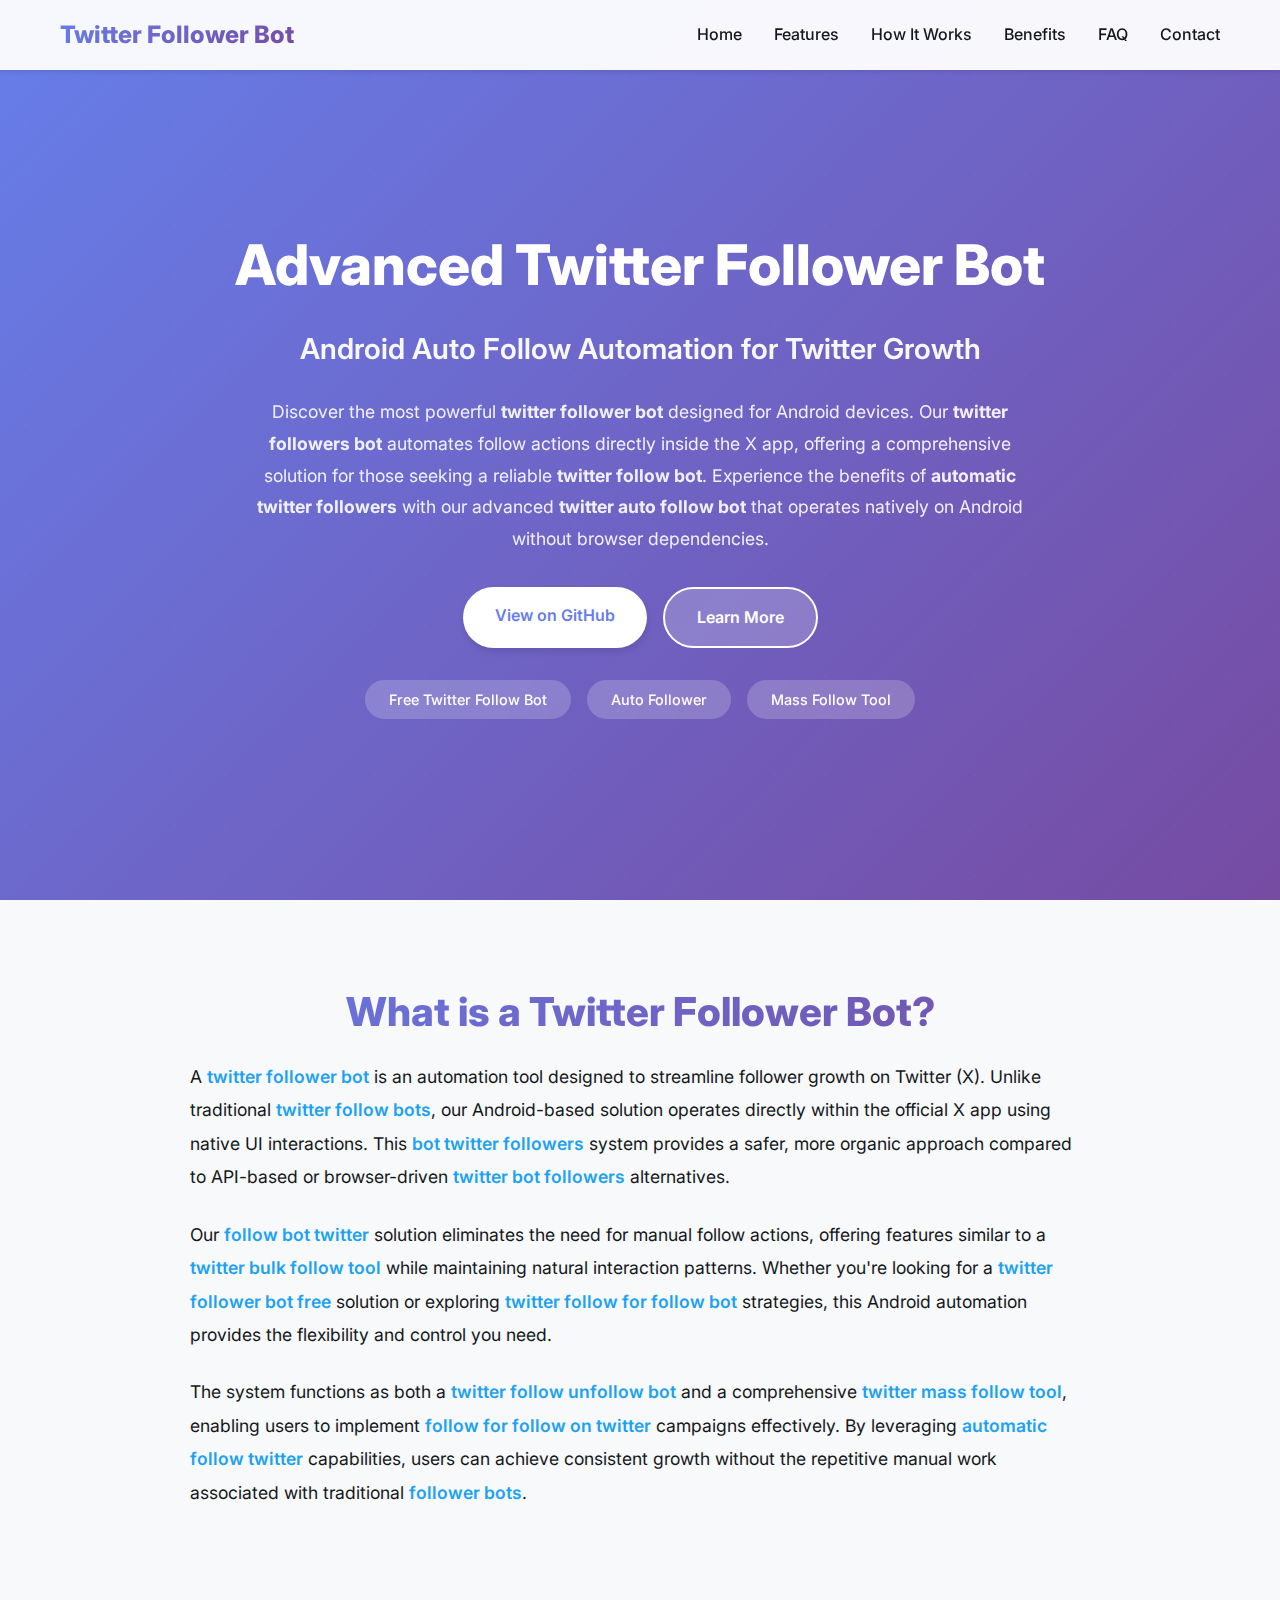
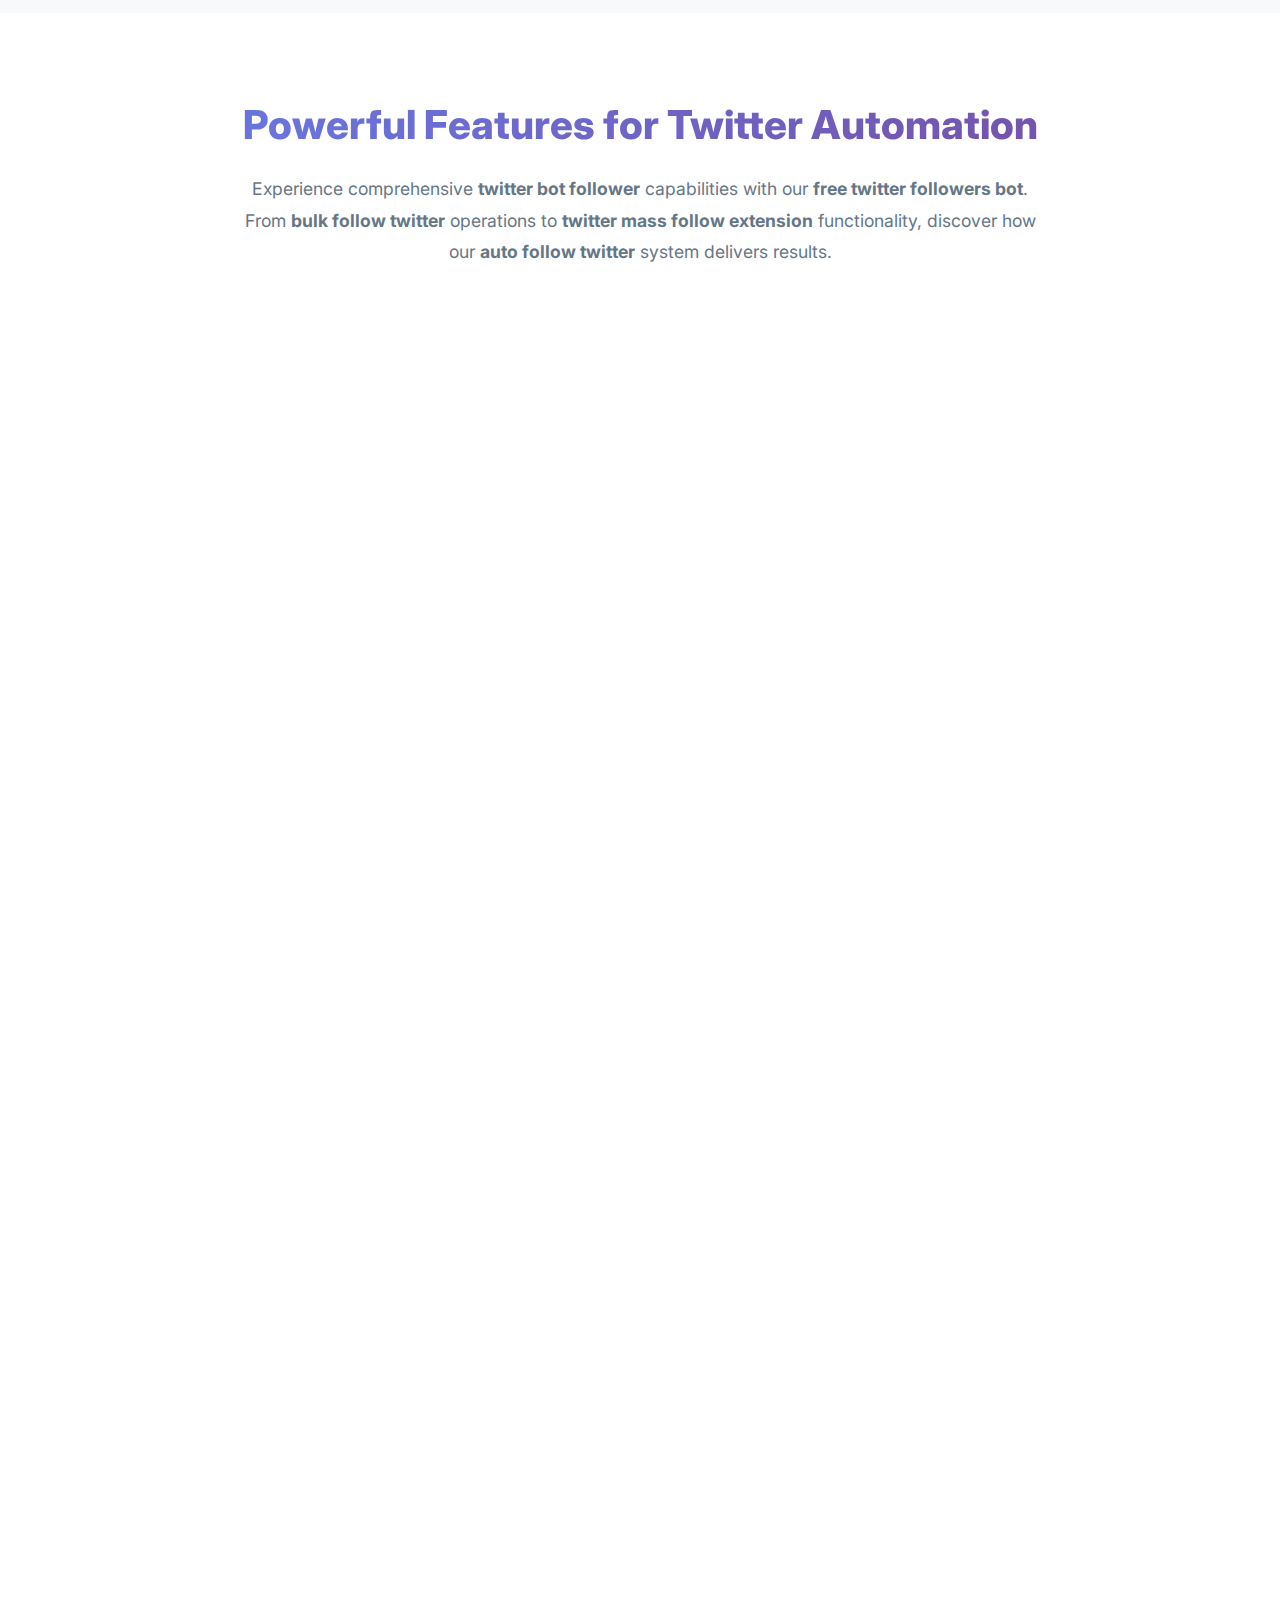
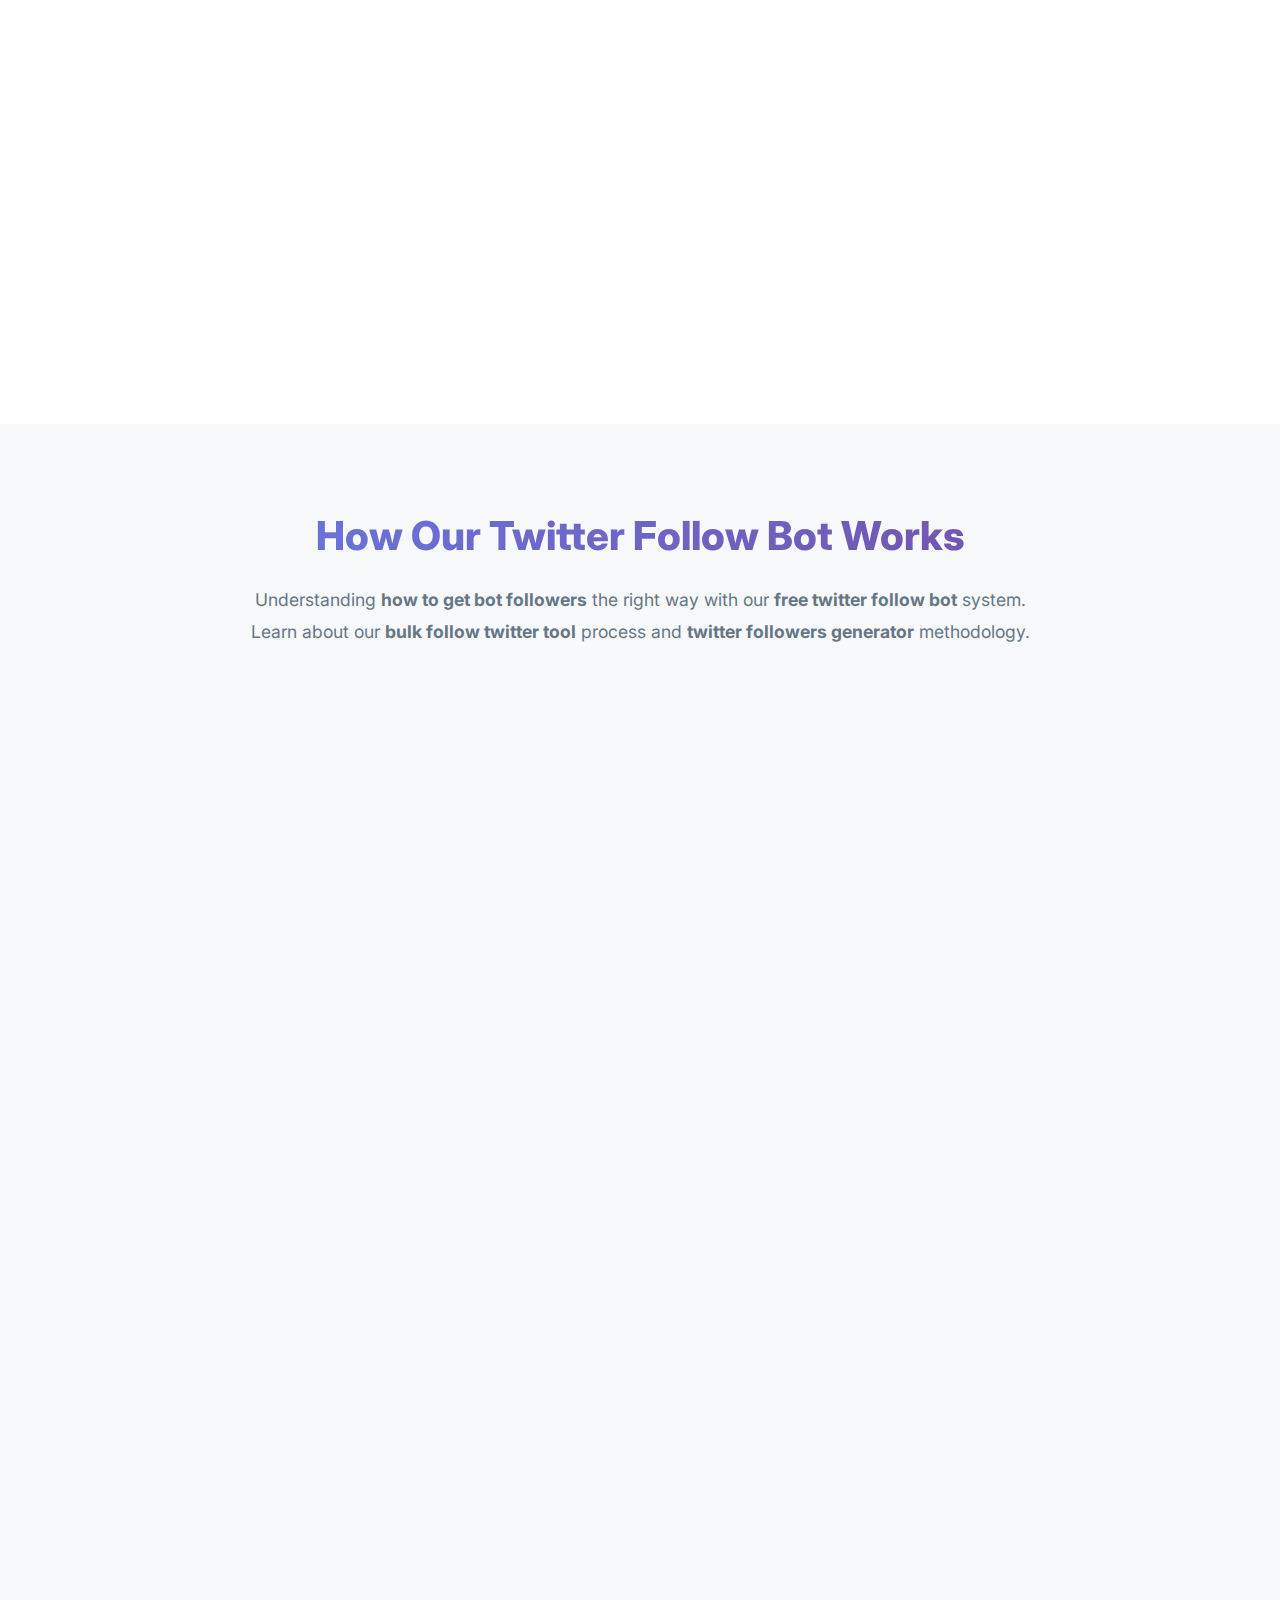
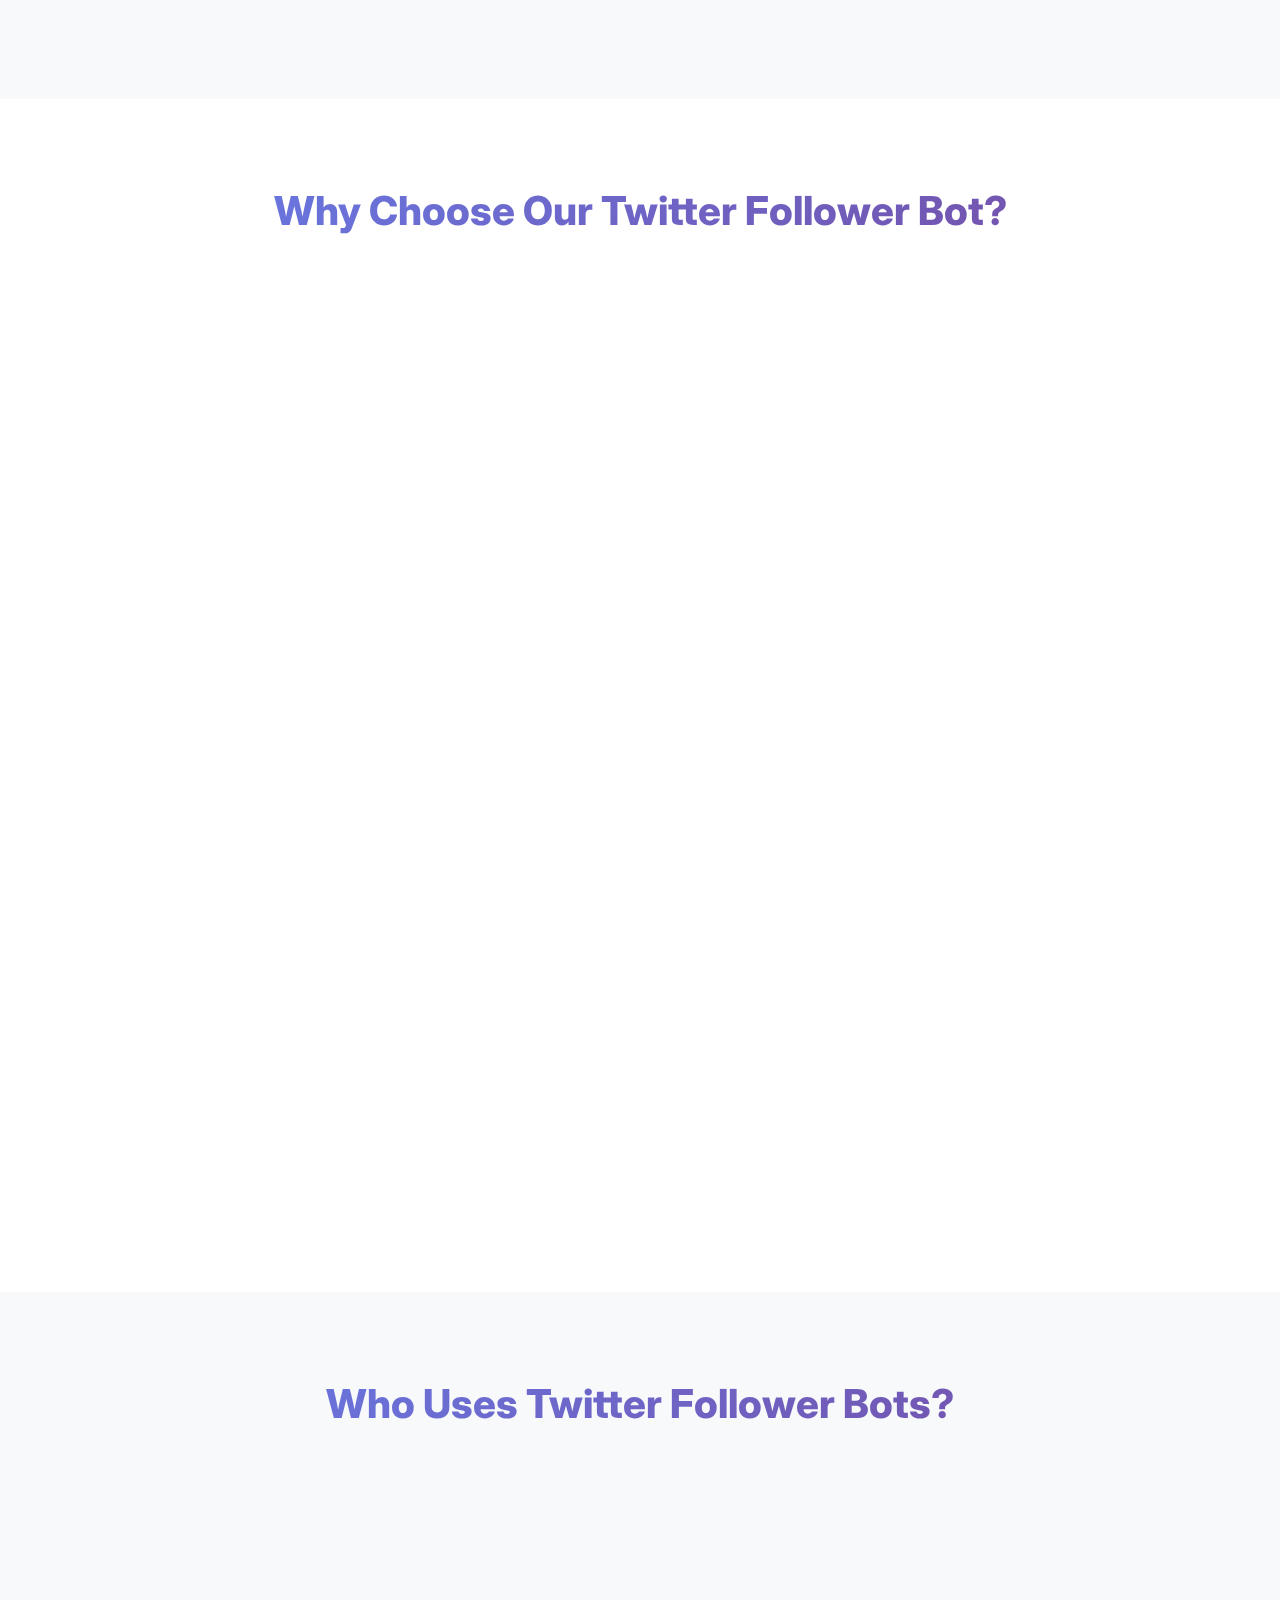
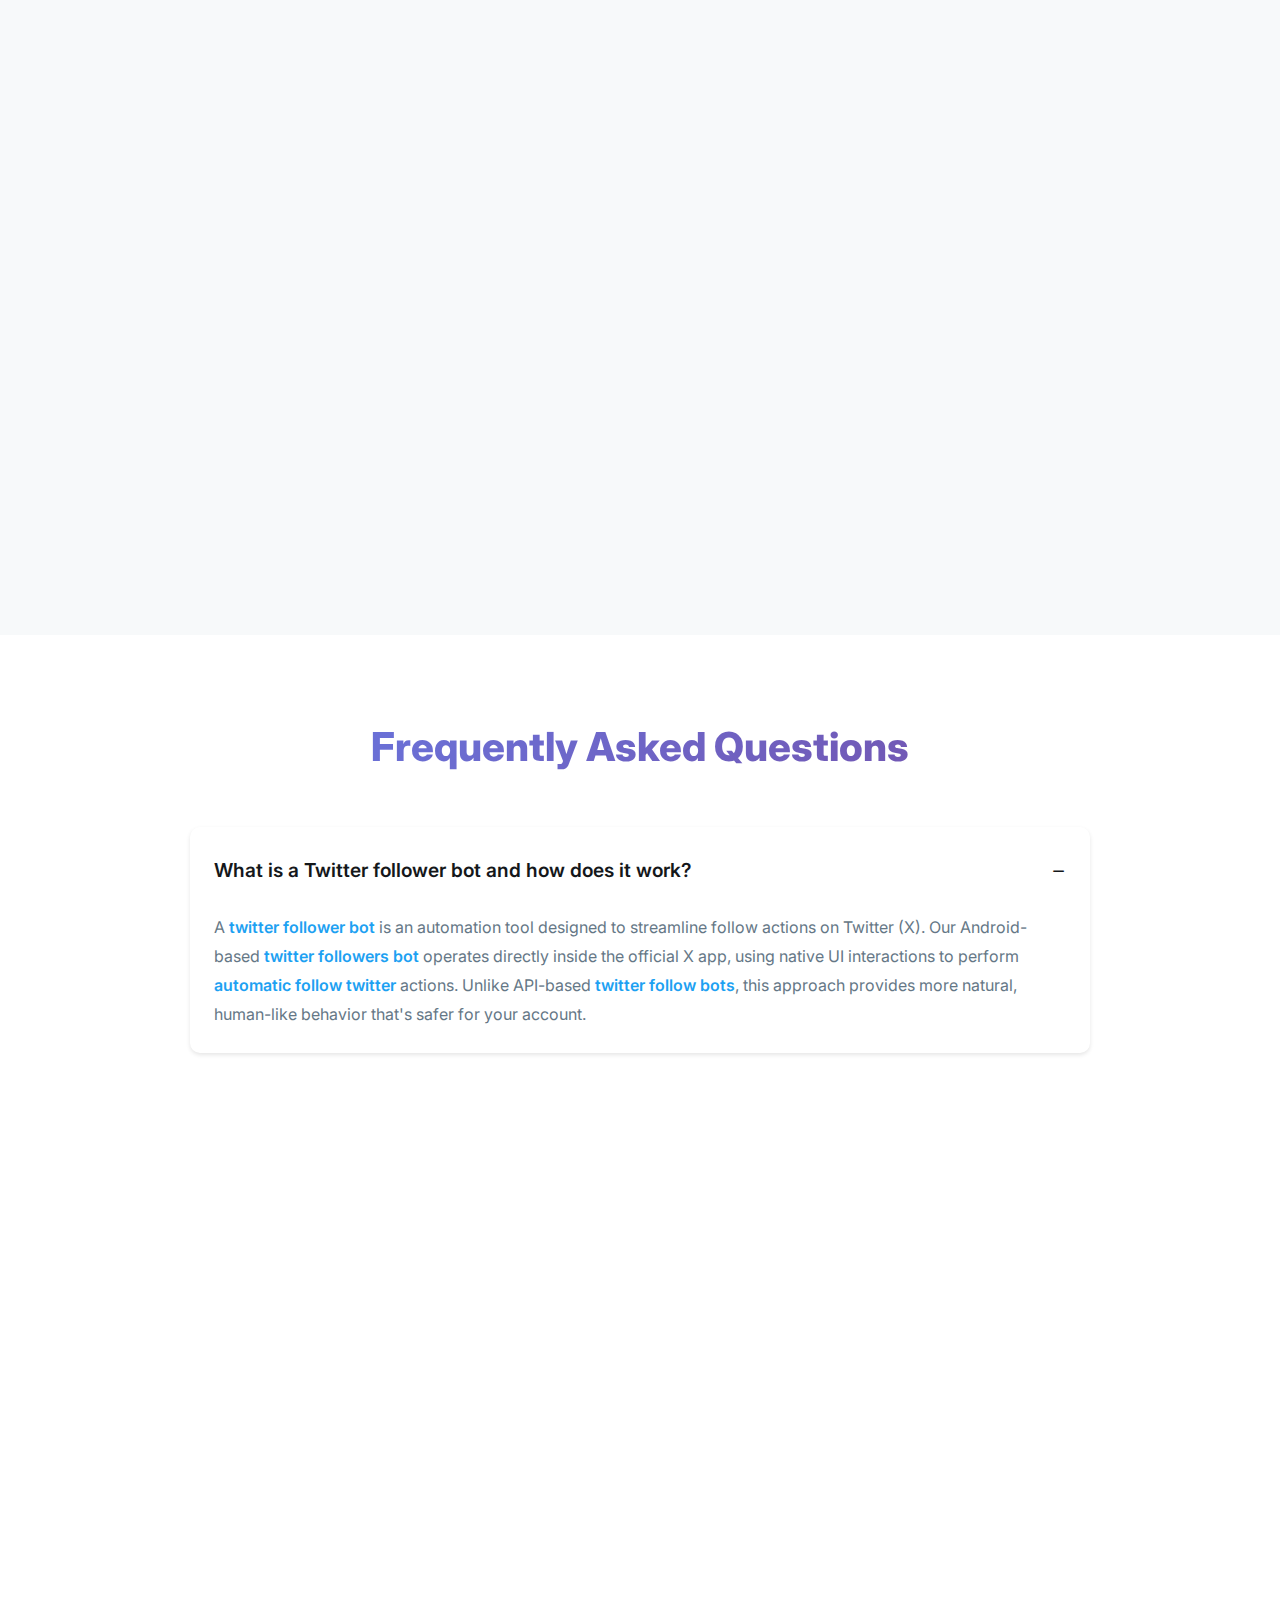
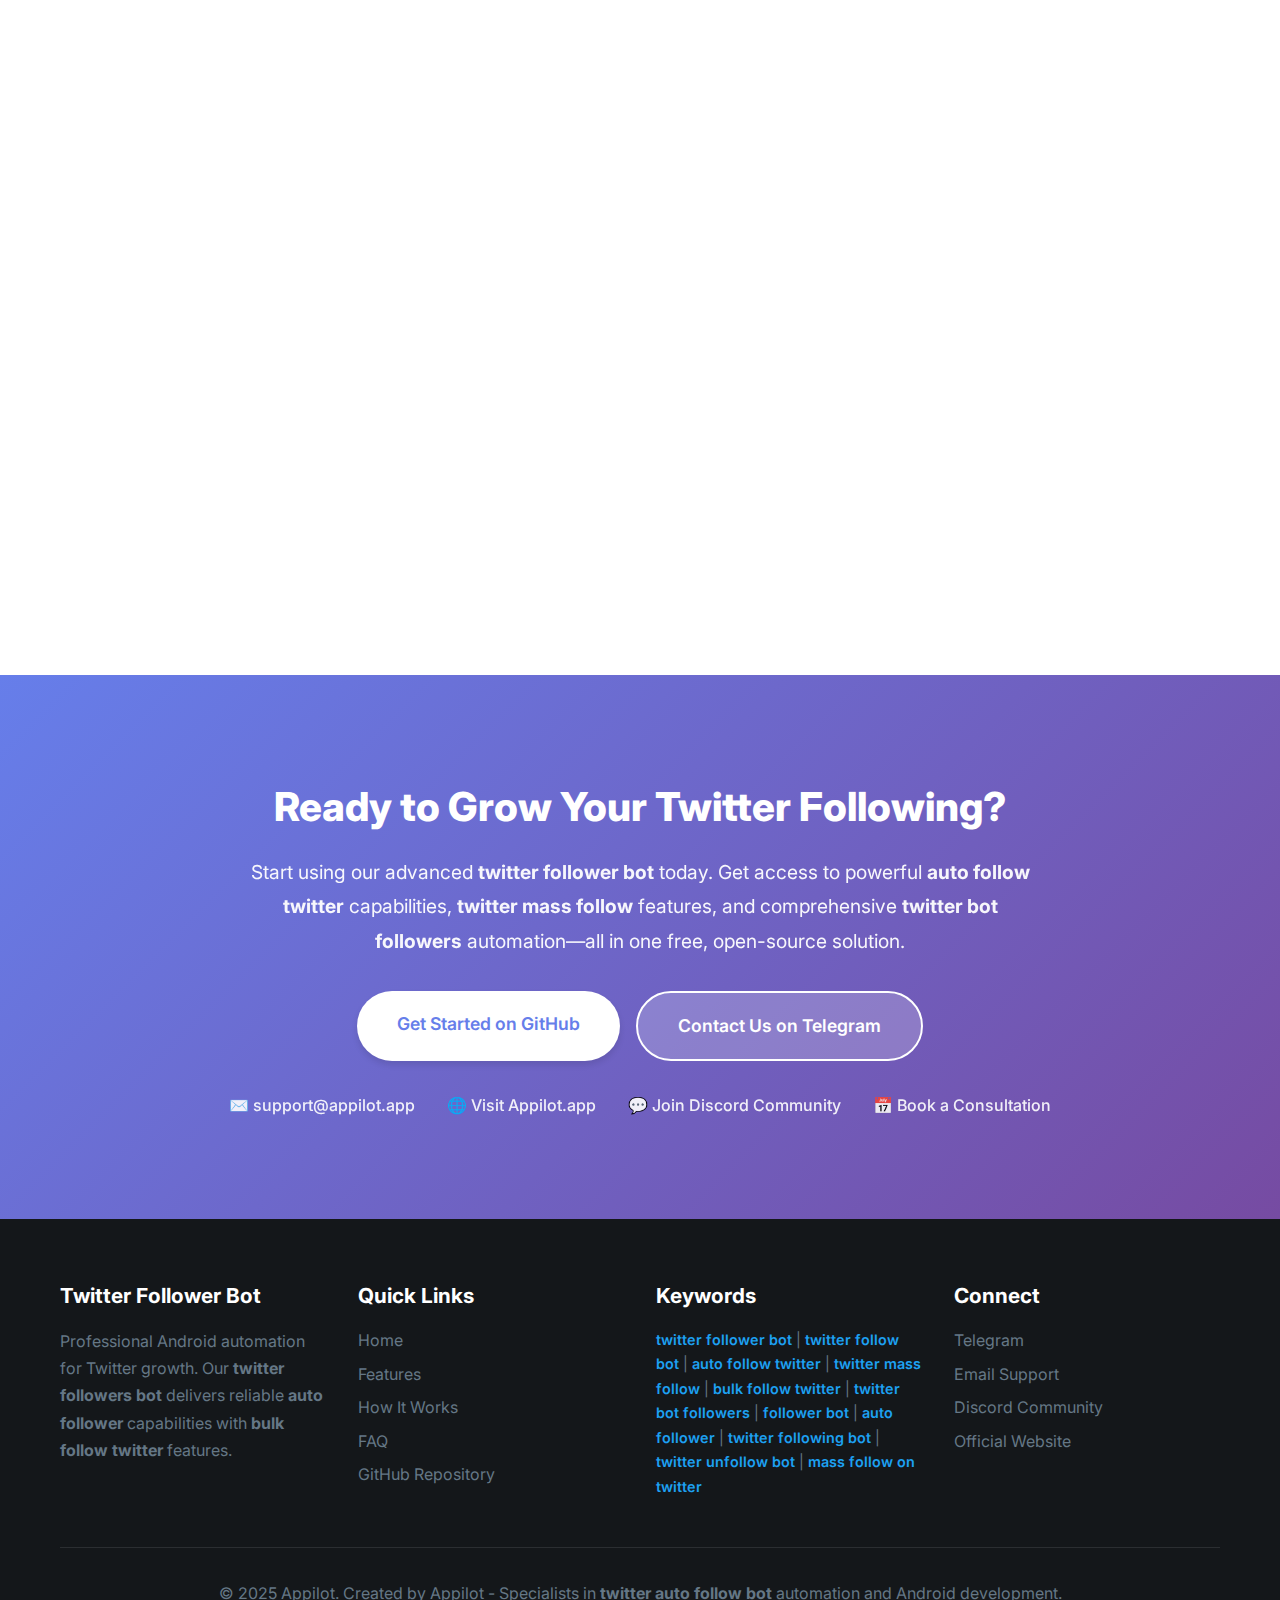
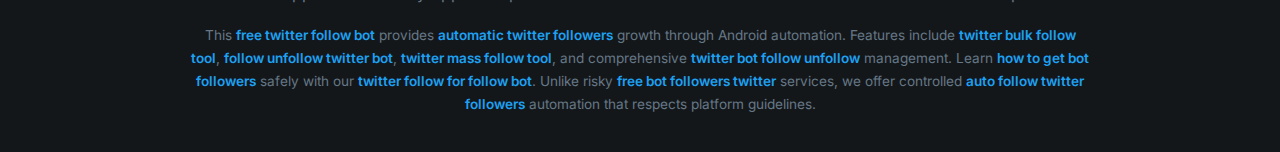
<file: index.html>
<!DOCTYPE html>
<html lang="en">
<head>
    <meta charset="UTF-8">
    <meta name="viewport" content="width=device-width, initial-scale=1.0">
    <meta name="description" content="Twitter Follower Bot - Advanced Android automation for Twitter followers. Free twitter follow bot with auto follow, mass follow, and bulk follow features. Get automatic twitter followers with our twitter bot followers tool.">
    <meta name="keywords" content="twitter follower bot, twitter followers bot, twitter follower bot free, bot twitter followers, twitter bot followers, twitter follow bot, follow bot twitter, twitter auto follow bot, twitter follow for follow bot, follow unfollow twitter bot, twitter bot follow unfollow, automatic follow twitter, automatic twitter followers, auto follow twitter followers, automatically follow on twitter, twitter follow and unfollow bot, twitter bulk follow tool, twitter followers generator, twitter bot followers free, twitter follow bots, free bot followers twitter, bot followers twitter free, twitter mass follow tool, free twitter follow bot, twitter follow bot free, auto follow twitter, free twitter followers bot, follow bot, follower bot, twitter following bot, follow for follow on twitter, how to get bot followers, auto follower, twitter mass follow, auto follow, follower bots, twitter bot follower, twitter follow unfollow bot, bulk follow twitter, mass twitter follow, mass follow for twitter extension, twitter mass follow extension, twitter mass follower, twitter unfollow bot, bulk twitter follow, twitter automatically following, free follow bots, bulk follow twitter tool, mass follow on twitter, generate twitter followers">
    <meta name="author" content="Appilot">
    <meta property="og:title" content="Twitter Follower Bot - Android Auto Follow Automation">
    <meta property="og:description" content="Advanced Twitter follower bot for Android. Automate twitter followers with our free twitter follow bot. Mass follow, bulk follow, and auto follower features included.">
    <meta property="og:type" content="website">
    <meta property="og:url" content="https://zeeshana1233.github.io/twitter-follower-bot/">
    <meta name="twitter:card" content="summary_large_image">
    <meta name="twitter:title" content="Twitter Follower Bot - Android Auto Follow Automation">
    <meta name="twitter:description" content="Professional twitter follower bot with automatic twitter followers. Free twitter bot followers tool for mass follow and bulk follow automation.">
    <title>Twitter Follower Bot - Auto Follow, Mass Follow & Bulk Twitter Follow Tool</title>
    <link rel="stylesheet" href="styles.css">
    <link rel="preconnect" href="https://fonts.googleapis.com">
    <link rel="preconnect" href="https://fonts.gstatic.com" crossorigin>
    <link href="https://fonts.googleapis.com/css2?family=Inter:wght@300;400;500;600;700;800&display=swap" rel="stylesheet">
</head>
<body>
    <!-- Navigation -->
    <nav class="navbar">
        <div class="container">
            <div class="nav-brand">
                <h1>Twitter Follower Bot</h1>
            </div>
            <ul class="nav-menu">
                <li><a href="#home">Home</a></li>
                <li><a href="#features">Features</a></li>
                <li><a href="#how-it-works">How It Works</a></li>
                <li><a href="#benefits">Benefits</a></li>
                <li><a href="#faq">FAQ</a></li>
                <li><a href="#contact">Contact</a></li>
            </ul>
            <div class="hamburger">
                <span></span>
                <span></span>
                <span></span>
            </div>
        </div>
    </nav>

    <!-- Hero Section -->
    <section id="home" class="hero">
        <div class="container">
            <div class="hero-content">
                <h1 class="hero-title">Advanced Twitter Follower Bot</h1>
                <h2 class="hero-subtitle">Android Auto Follow Automation for Twitter Growth</h2>
                <p class="hero-description">
                    Discover the most powerful <strong>twitter follower bot</strong> designed for Android devices. Our <strong>twitter followers bot</strong> automates follow actions directly inside the X app, offering a comprehensive solution for those seeking a reliable <strong>twitter follow bot</strong>. Experience the benefits of <strong>automatic twitter followers</strong> with our advanced <strong>twitter auto follow bot</strong> that operates natively on Android without browser dependencies.
                </p>
                <div class="hero-buttons">
                    <a href="https://github.com/appilot-app/Twitter-Android-Auto-Follow-Bot" class="btn btn-primary" target="_blank">View on GitHub</a>
                    <a href="#features" class="btn btn-secondary">Learn More</a>
                </div>
                <div class="hero-badges">
                    <span class="badge">Free Twitter Follow Bot</span>
                    <span class="badge">Auto Follower</span>
                    <span class="badge">Mass Follow Tool</span>
                </div>
            </div>
        </div>
    </section>

    <!-- What is Twitter Follower Bot Section -->
    <section id="about" class="about-section">
        <div class="container">
            <h2 class="section-title">What is a Twitter Follower Bot?</h2>
            <div class="about-content">
                <p>
                    A <strong>twitter follower bot</strong> is an automation tool designed to streamline follower growth on Twitter (X). Unlike traditional <strong>twitter follow bots</strong>, our Android-based solution operates directly within the official X app using native UI interactions. This <strong>bot twitter followers</strong> system provides a safer, more organic approach compared to API-based or browser-driven <strong>twitter bot followers</strong> alternatives.
                </p>
                <p>
                    Our <strong>follow bot twitter</strong> solution eliminates the need for manual follow actions, offering features similar to a <strong>twitter bulk follow tool</strong> while maintaining natural interaction patterns. Whether you're looking for a <strong>twitter follower bot free</strong> solution or exploring <strong>twitter follow for follow bot</strong> strategies, this Android automation provides the flexibility and control you need.
                </p>
                <p>
                    The system functions as both a <strong>twitter follow unfollow bot</strong> and a comprehensive <strong>twitter mass follow tool</strong>, enabling users to implement <strong>follow for follow on twitter</strong> campaigns effectively. By leveraging <strong>automatic follow twitter</strong> capabilities, users can achieve consistent growth without the repetitive manual work associated with traditional <strong>follower bots</strong>.
                </p>
            </div>
        </div>
    </section>

    <!-- Features Section -->
    <section id="features" class="features-section">
        <div class="container">
            <h2 class="section-title">Powerful Features for Twitter Automation</h2>
            <p class="section-subtitle">
                Experience comprehensive <strong>twitter bot follower</strong> capabilities with our <strong>free twitter followers bot</strong>. From <strong>bulk follow twitter</strong> operations to <strong>twitter mass follow extension</strong> functionality, discover how our <strong>auto follow twitter</strong> system delivers results.
            </p>
            <div class="features-grid">
                <div class="feature-card">
                    <div class="feature-icon">🤖</div>
                    <h3>Android Native Automation</h3>
                    <p>
                        Our <strong>twitter auto follow bot</strong> runs directly inside the official X Android app, providing authentic interactions that mimic real user behavior. Unlike generic <strong>free bot followers twitter</strong> tools, this operates on physical devices for enhanced reliability.
                    </p>
                </div>
                <div class="feature-card">
                    <div class="feature-icon">⚡</div>
                    <h3>Auto Follow Twitter Capabilities</h3>
                    <p>
                        Implement <strong>auto follow twitter followers</strong> strategies with ease. Our <strong>automatic twitter followers</strong> system enables you to <strong>automatically follow on twitter</strong> based on custom criteria, hashtags, and user profiles.
                    </p>
                </div>
                <div class="feature-card">
                    <div class="feature-icon">🔄</div>
                    <h3>Follow Unfollow Twitter Bot</h3>
                    <p>
                        Master audience management with our <strong>follow unfollow twitter bot</strong> logic. This <strong>twitter bot follow unfollow</strong> feature helps maintain optimal follower ratios while managing your Twitter presence efficiently.
                    </p>
                </div>
                <div class="feature-card">
                    <div class="feature-icon">📈</div>
                    <h3>Twitter Bulk Follow Tool</h3>
                    <p>
                        Execute <strong>bulk follow twitter</strong> operations at scale. Our <strong>twitter mass follow tool</strong> enables <strong>mass follow on twitter</strong> campaigns while respecting platform limits and maintaining account safety.
                    </p>
                </div>
                <div class="feature-card">
                    <div class="feature-icon">🎯</div>
                    <h3>Twitter Mass Follow Extension</h3>
                    <p>
                        Leverage <strong>twitter mass follow extension</strong> capabilities for targeted growth. This <strong>twitter mass follower</strong> functionality helps you reach relevant audiences and build meaningful connections.
                    </p>
                </div>
                <div class="feature-card">
                    <div class="feature-icon">🛡️</div>
                    <h3>Safe & Reliable Bot Followers</h3>
                    <p>
                        Unlike risky <strong>bot followers twitter free</strong> services, our solution prioritizes account safety. Get authentic engagement without relying on questionable <strong>free follow bots</strong> or services promising to <strong>generate twitter followers</strong> overnight.
                    </p>
                </div>
                <div class="feature-card">
                    <div class="feature-icon">🤝</div>
                    <h3>Follow for Follow Strategy</h3>
                    <p>
                        Implement effective <strong>follow for follow on twitter</strong> campaigns with our <strong>twitter follow for follow bot</strong>. Build reciprocal relationships and grow your network organically using proven <strong>twitter following bot</strong> techniques.
                    </p>
                </div>
                <div class="feature-card">
                    <div class="feature-icon">⏰</div>
                    <h3>Smart Rate Limiting</h3>
                    <p>
                        Avoid aggressive <strong>follower bot</strong> behavior with intelligent delays and limits. Our <strong>auto follower</strong> system uses human-like timing patterns to ensure <strong>twitter automatically following</strong> actions appear natural.
                    </p>
                </div>
                <div class="feature-card">
                    <div class="feature-icon">📱</div>
                    <h3>Multi-Device Scalability</h3>
                    <p>
                        Scale your <strong>twitter mass follow</strong> operations across multiple Android devices. Perfect for managing several accounts or running large-scale <strong>bulk twitter follow</strong> campaigns efficiently.
                    </p>
                </div>
                <div class="feature-card">
                    <div class="feature-icon">🔍</div>
                    <h3>Hashtag Optimization</h3>
                    <p>
                        Target users through trending hashtags and topics. Our <strong>follow bot</strong> intelligently identifies and engages with relevant profiles to maximize your reach and follower quality.
                    </p>
                </div>
                <div class="feature-card">
                    <div class="feature-icon">📊</div>
                    <h3>Analytics & Logging</h3>
                    <p>
                        Track your <strong>twitter bot followers</strong> growth with comprehensive logging and monitoring. Understand which <strong>auto follow</strong> strategies work best for your account.
                    </p>
                </div>
                <div class="feature-card">
                    <div class="feature-icon">🔓</div>
                    <h3>Twitter Unfollow Bot</h3>
                    <p>
                        Manage your following list with our <strong>twitter unfollow bot</strong> capabilities. Clean up inactive accounts and maintain a healthy follower-to-following ratio for better engagement.
                    </p>
                </div>
            </div>
        </div>
    </section>

    <!-- How It Works Section -->
    <section id="how-it-works" class="how-it-works-section">
        <div class="container">
            <h2 class="section-title">How Our Twitter Follow Bot Works</h2>
            <p class="section-subtitle">
                Understanding <strong>how to get bot followers</strong> the right way with our <strong>free twitter follow bot</strong> system. Learn about our <strong>bulk follow twitter tool</strong> process and <strong>twitter followers generator</strong> methodology.
            </p>
            <div class="steps-container">
                <div class="step">
                    <div class="step-number">1</div>
                    <h3>Setup & Configuration</h3>
                    <p>
                        Install the <strong>twitter follow bot free</strong> on your Android device. Configure your <strong>auto follow twitter</strong> preferences, including target hashtags, user profiles, and follow/unfollow schedules for optimal results.
                    </p>
                </div>
                <div class="step">
                    <div class="step-number">2</div>
                    <h3>Automated Execution</h3>
                    <p>
                        The <strong>twitter following bot</strong> launches the X app and begins executing <strong>mass twitter follow</strong> actions. Using native UI interactions, it performs <strong>bulk twitter follow</strong> operations while maintaining natural timing patterns.
                    </p>
                </div>
                <div class="step">
                    <div class="step-number">3</div>
                    <h3>Follow & Engagement</h3>
                    <p>
                        Watch as the <strong>twitter auto follow bot</strong> systematically follows targeted users. The <strong>automatic follow twitter</strong> system identifies relevant profiles and executes <strong>twitter mass follow</strong> campaigns based on your criteria.
                    </p>
                </div>
                <div class="step">
                    <div class="step-number">4</div>
                    <h3>Smart Unfollow Management</h3>
                    <p>
                        Leverage the <strong>twitter follow and unfollow bot</strong> logic to manage your following list. The <strong>twitter unfollow bot</strong> automatically unfollows non-reciprocal accounts, maintaining an optimal follower ratio.
                    </p>
                </div>
                <div class="step">
                    <div class="step-number">5</div>
                    <h3>Safety Controls & Monitoring</h3>
                    <p>
                        Built-in rate limiting prevents aggressive <strong>follower bots</strong> behavior. The system uses intelligent delays and session management to ensure your <strong>twitter bot followers</strong> growth appears organic and avoids platform restrictions.
                    </p>
                </div>
            </div>
        </div>
    </section>

    <!-- Benefits Section -->
    <section id="benefits" class="benefits-section">
        <div class="container">
            <h2 class="section-title">Why Choose Our Twitter Follower Bot?</h2>
            <div class="benefits-grid">
                <div class="benefit-item">
                    <h3>🎯 Targeted Growth</h3>
                    <p>
                        Unlike generic <strong>free twitter followers bot</strong> solutions, our <strong>twitter bulk follow tool</strong> targets users based on specific hashtags, interests, and profiles. This ensures higher quality followers compared to random <strong>twitter bot followers free</strong> services.
                    </p>
                </div>
                <div class="benefit-item">
                    <h3>⏱️ Time Efficiency</h3>
                    <p>
                        Save hours of manual work with our <strong>auto follower</strong> system. What would take days manually, our <strong>twitter mass follower</strong> automation accomplishes in hours, freeing you to focus on content creation.
                    </p>
                </div>
                <div class="benefit-item">
                    <h3>📱 Android Native</h3>
                    <p>
                        Running directly in the X app on physical Android devices makes our <strong>follow bot twitter</strong> more reliable than browser-based <strong>twitter follow bots</strong>. This native approach mimics genuine user behavior more effectively.
                    </p>
                </div>
                <div class="benefit-item">
                    <h3>🔒 Account Safety</h3>
                    <p>
                        Avoid the risks of sketchy <strong>bot followers twitter free</strong> services. Our controlled <strong>auto follow</strong> approach with rate limiting and human-like delays protects your account from suspension.
                    </p>
                </div>
                <div class="benefit-item">
                    <h3>💰 Cost Effective</h3>
                    <p>
                        Get professional <strong>twitter follower bot</strong> capabilities without expensive monthly subscriptions. This <strong>twitter follow bot free</strong> solution provides enterprise-grade automation at no cost.
                    </p>
                </div>
                <div class="benefit-item">
                    <h3>🚀 Scalable Solution</h3>
                    <p>
                        Whether you're an individual or managing multiple accounts, scale your <strong>mass follow for twitter extension</strong> operations effortlessly. Run the <strong>bulk follow twitter tool</strong> across multiple devices simultaneously.
                    </p>
                </div>
                <div class="benefit-item">
                    <h3>📊 Growth Analytics</h3>
                    <p>
                        Track your progress and understand what works. Monitor which <strong>twitter mass follow</strong> strategies generate the best results and optimize your <strong>follow for follow on twitter</strong> campaigns accordingly.
                    </p>
                </div>
                <div class="benefit-item">
                    <h3>🔄 Continuous Updates</h3>
                    <p>
                        Stay ahead with regular updates that adapt to X platform changes. Our <strong>twitter follow unfollow bot</strong> evolves to maintain compatibility and effectiveness over time.
                    </p>
                </div>
            </div>
        </div>
    </section>

    <!-- Use Cases Section -->
    <section id="use-cases" class="use-cases-section">
        <div class="container">
            <h2 class="section-title">Who Uses Twitter Follower Bots?</h2>
            <div class="use-cases-content">
                <div class="use-case">
                    <h3>Content Creators</h3>
                    <p>
                        Content creators use our <strong>twitter auto follow bot</strong> to build their audience systematically. Instead of manual <strong>follow bot</strong> work, they leverage <strong>automatic twitter followers</strong> growth to focus on creating engaging content while the <strong>twitter following bot</strong> handles networking.
                    </p>
                </div>
                <div class="use-case">
                    <h3>Community Managers</h3>
                    <p>
                        Social media managers deploy our <strong>twitter mass follow tool</strong> to engage with relevant communities. The <strong>auto follower</strong> system helps them implement effective <strong>follow for follow on twitter</strong> strategies without dedicating hours to manual following.
                    </p>
                </div>
                <div class="use-case">
                    <h3>Brand Accounts</h3>
                    <p>
                        Businesses utilize the <strong>twitter bulk follow tool</strong> to expand their reach and connect with potential customers. Our <strong>bulk follow twitter</strong> capabilities enable targeted outreach campaigns that complement their marketing efforts.
                    </p>
                </div>
                <div class="use-case">
                    <h3>Growth Marketers</h3>
                    <p>
                        Marketing professionals experiment with <strong>mass twitter follow</strong> strategies to test growth hypotheses. The controlled environment of our <strong>twitter bot follow unfollow</strong> system allows for data-driven optimization of follower acquisition.
                    </p>
                </div>
                <div class="use-case">
                    <h3>Automation Teams</h3>
                    <p>
                        Development teams integrate our <strong>twitter followers bot</strong> into larger automation workflows. Multi-device deployment of the <strong>bulk twitter follow</strong> system enables enterprise-scale Twitter presence management.
                    </p>
                </div>
                <div class="use-case">
                    <h3>Influencers & Creators</h3>
                    <p>
                        Influencers leverage our <strong>twitter follow bot</strong> to maintain growth momentum. Understanding <strong>how to get bot followers</strong> ethically, they use the <strong>auto follow twitter followers</strong> feature to network with peers and fans consistently.
                    </p>
                </div>
            </div>
        </div>
    </section>

    <!-- FAQ Section -->
    <section id="faq" class="faq-section">
        <div class="container">
            <h2 class="section-title">Frequently Asked Questions</h2>
            <div class="faq-container">
                <div class="faq-item">
                    <h3 class="faq-question">What is a Twitter follower bot and how does it work?</h3>
                    <div class="faq-answer">
                        <p>
                            A <strong>twitter follower bot</strong> is an automation tool designed to streamline follow actions on Twitter (X). Our Android-based <strong>twitter followers bot</strong> operates directly inside the official X app, using native UI interactions to perform <strong>automatic follow twitter</strong> actions. Unlike API-based <strong>twitter follow bots</strong>, this approach provides more natural, human-like behavior that's safer for your account.
                        </p>
                    </div>
                </div>
                <div class="faq-item">
                    <h3 class="faq-question">Is this a free twitter follower bot?</h3>
                    <div class="faq-answer">
                        <p>
                            Yes, this is a <strong>twitter follower bot free</strong> solution available on GitHub. While it's a <strong>free twitter follow bot</strong>, it's not a commercial service offering <strong>bot followers twitter free</strong>. Instead, it's a self-hosted automation project that you control, making it a legitimate <strong>twitter follow bot free</strong> alternative to paid services.
                        </p>
                    </div>
                </div>
                <div class="faq-item">
                    <h3 class="faq-question">Does it support follow and unfollow automation?</h3>
                    <div class="faq-answer">
                        <p>
                            Absolutely! Our <strong>twitter follow and unfollow bot</strong> includes comprehensive <strong>follow unfollow twitter bot</strong> capabilities. The <strong>twitter bot follow unfollow</strong> logic helps you manage your following list efficiently, implementing <strong>twitter follow unfollow bot</strong> strategies while maintaining optimal follower ratios.
                        </p>
                    </div>
                </div>
                <div class="faq-item">
                    <h3 class="faq-question">Can I use this for mass follow operations?</h3>
                    <div class="faq-answer">
                        <p>
                            Yes! Our <strong>twitter mass follow tool</strong> supports <strong>bulk follow twitter</strong> operations at scale. The <strong>twitter bulk follow tool</strong> enables <strong>mass follow on twitter</strong> campaigns while incorporating safety controls. However, unlike uncontrolled <strong>twitter mass follow extension</strong> tools, ours includes rate limiting to protect your account during <strong>mass twitter follow</strong> operations.
                        </p>
                    </div>
                </div>
                <div class="faq-item">
                    <h3 class="faq-question">How does it compare to browser-based twitter follow bots?</h3>
                    <div class="faq-answer">
                        <p>
                            Our Android <strong>twitter auto follow bot</strong> operates natively within the X app, unlike browser-based <strong>follow bot twitter</strong> solutions. This <strong>bot twitter followers</strong> approach provides more authentic interactions compared to typical <strong>twitter bot followers</strong> tools, reducing detection risks associated with automated <strong>follower bots</strong>.
                        </p>
                    </div>
                </div>
                <div class="faq-item">
                    <h3 class="faq-question">Will this automatically generate twitter followers?</h3>
                    <div class="faq-answer">
                        <p>
                            This tool automates follow actions but doesn't directly <strong>generate twitter followers</strong> or provide instant <strong>automatic twitter followers</strong>. Unlike services claiming to be a <strong>twitter followers generator</strong>, our <strong>auto follow twitter</strong> system focuses on helping you connect with real users who may follow back, making it more sustainable than fake <strong>twitter bot followers free</strong> services.
                        </p>
                    </div>
                </div>
                <div class="faq-item">
                    <h3 class="faq-question">Does it support follow for follow strategies?</h3>
                    <div class="faq-answer">
                        <p>
                            Yes! Our <strong>twitter follow for follow bot</strong> is perfect for implementing <strong>follow for follow on twitter</strong> campaigns. The <strong>twitter following bot</strong> can target users likely to follow back, making it ideal for building reciprocal relationships and growing your network organically.
                        </p>
                    </div>
                </div>
                <div class="faq-item">
                    <h3 class="faq-question">How to get bot followers safely?</h3>
                    <div class="faq-answer">
                        <p>
                            Understanding <strong>how to get bot followers</strong> safely means using controlled automation rather than sketchy <strong>free bot followers twitter</strong> services. Our <strong>auto follower</strong> approach includes rate limiting, human-like delays, and smart session management. Unlike aggressive <strong>free follow bots</strong>, we prioritize account safety over speed.
                        </p>
                    </div>
                </div>
                <div class="faq-item">
                    <h3 class="faq-question">Can I automatically follow on twitter with this bot?</h3>
                    <div class="faq-answer">
                        <p>
                            Yes, you can <strong>automatically follow on twitter</strong> using our <strong>auto follow twitter followers</strong> system. The <strong>automatic twitter followers</strong> feature enables you to set criteria for who to follow, and the <strong>twitter automatically following</strong> mechanism handles the execution while you focus on engagement.
                        </p>
                    </div>
                </div>
                <div class="faq-item">
                    <h3 class="faq-question">Is there an unfollow feature included?</h3>
                    <div class="faq-answer">
                        <p>
                            The project includes <strong>twitter unfollow bot</strong> capabilities for managing your following list. While the primary focus is on follow automation, the <strong>follow bot</strong> architecture supports unfollow operations to help maintain healthy account metrics and clean up non-reciprocal follows.
                        </p>
                    </div>
                </div>
                <div class="faq-item">
                    <h3 class="faq-question">What makes this better than a twitter mass follow extension?</h3>
                    <div class="faq-answer">
                        <p>
                            Unlike a typical <strong>twitter mass follow extension</strong> or <strong>mass follow for twitter extension</strong> that runs in browsers, our Android-based <strong>twitter mass follower</strong> tool operates at the native app level. This <strong>bulk follow twitter tool</strong> provides more reliable <strong>auto follow</strong> execution and better mimics genuine user behavior.
                        </p>
                    </div>
                </div>
                <div class="faq-item">
                    <h3 class="faq-question">Can I run bulk twitter follow campaigns?</h3>
                    <div class="faq-answer">
                        <p>
                            Absolutely! The <strong>bulk twitter follow</strong> functionality is one of our core features. You can execute large-scale <strong>twitter mass follow</strong> campaigns using the <strong>bulk follow twitter</strong> capabilities while maintaining safe operation speeds. Just remember that even the best <strong>follower bot</strong> should respect platform limits.
                        </p>
                    </div>
                </div>
            </div>
        </div>
    </section>

    <!-- CTA Section -->
    <section id="contact" class="cta-section">
        <div class="container">
            <h2 class="cta-title">Ready to Grow Your Twitter Following?</h2>
            <p class="cta-description">
                Start using our advanced <strong>twitter follower bot</strong> today. Get access to powerful <strong>auto follow twitter</strong> capabilities, <strong>twitter mass follow</strong> features, and comprehensive <strong>twitter bot followers</strong> automation—all in one free, open-source solution.
            </p>
            <div class="cta-buttons">
                <a href="https://github.com/appilot-app/Twitter-Android-Auto-Follow-Bot" class="btn btn-primary btn-large" target="_blank">Get Started on GitHub</a>
                <a href="https://t.me/devpilot1" class="btn btn-secondary btn-large" target="_blank">Contact Us on Telegram</a>
            </div>
            <div class="contact-links">
                <a href="mailto:support@appilot.app" target="_blank">✉️ support@appilot.app</a>
                <a href="https://Appilot.app" target="_blank">🌐 Visit Appilot.app</a>
                <a href="https://discord.gg/3YrZJZ6hA2" target="_blank">💬 Join Discord Community</a>
                <a href="https://cal.com/app-pilot-m8i8oo/30min" target="_blank">📅 Book a Consultation</a>
            </div>
        </div>
    </section>

    <!-- Footer -->
    <footer class="footer">
        <div class="container">
            <div class="footer-content">
                <div class="footer-section">
                    <h3>Twitter Follower Bot</h3>
                    <p>
                        Professional Android automation for Twitter growth. Our <strong>twitter followers bot</strong> delivers reliable <strong>auto follower</strong> capabilities with <strong>bulk follow twitter</strong> features.
                    </p>
                </div>
                <div class="footer-section">
                    <h3>Quick Links</h3>
                    <ul>
                        <li><a href="#home">Home</a></li>
                        <li><a href="#features">Features</a></li>
                        <li><a href="#how-it-works">How It Works</a></li>
                        <li><a href="#faq">FAQ</a></li>
                        <li><a href="https://github.com/appilot-app/Twitter-Android-Auto-Follow-Bot" target="_blank">GitHub Repository</a></li>
                    </ul>
                </div>
                <div class="footer-section">
                    <h3>Keywords</h3>
                    <p class="footer-keywords">
                        <strong>twitter follower bot</strong> | <strong>twitter follow bot</strong> | <strong>auto follow twitter</strong> | <strong>twitter mass follow</strong> | <strong>bulk follow twitter</strong> | <strong>twitter bot followers</strong> | <strong>follower bot</strong> | <strong>auto follower</strong> | <strong>twitter following bot</strong> | <strong>twitter unfollow bot</strong> | <strong>mass follow on twitter</strong>
                    </p>
                </div>
                <div class="footer-section">
                    <h3>Connect</h3>
                    <ul>
                        <li><a href="https://t.me/devpilot1" target="_blank">Telegram</a></li>
                        <li><a href="mailto:support@appilot.app">Email Support</a></li>
                        <li><a href="https://discord.gg/3YrZJZ6hA2" target="_blank">Discord Community</a></li>
                        <li><a href="https://Appilot.app" target="_blank">Official Website</a></li>
                    </ul>
                </div>
            </div>
            <div class="footer-bottom">
                <p>© 2025 Appilot. Created by Appilot - Specialists in <strong>twitter auto follow bot</strong> automation and Android development.</p>
                <p class="seo-footer">
                    This <strong>free twitter follow bot</strong> provides <strong>automatic twitter followers</strong> growth through Android automation. Features include <strong>twitter bulk follow tool</strong>, <strong>follow unfollow twitter bot</strong>, <strong>twitter mass follow tool</strong>, and comprehensive <strong>twitter bot follow unfollow</strong> management. Learn <strong>how to get bot followers</strong> safely with our <strong>twitter follow for follow bot</strong>. Unlike risky <strong>free bot followers twitter</strong> services, we offer controlled <strong>auto follow twitter followers</strong> automation that respects platform guidelines.
                </p>
            </div>
        </div>
    </footer>

    <script src="script.js"></script>
</body>
</html>
</file>
<file: styles.css>
/* Reset and Base Styles */
* {
    margin: 0;
    padding: 0;
    box-sizing: border-box;
}

:root {
    --primary-color: #1DA1F2;
    --secondary-color: #14171A;
    --accent-color: #657786;
    --light-bg: #F7F9FA;
    --white: #FFFFFF;
    --gradient-1: linear-gradient(135deg, #667eea 0%, #764ba2 100%);
    --gradient-2: linear-gradient(135deg, #f093fb 0%, #f5576c 100%);
    --gradient-3: linear-gradient(135deg, #4facfe 0%, #00f2fe 100%);
    --gradient-4: linear-gradient(135deg, #43e97b 0%, #38f9d7 100%);
    --shadow-sm: 0 2px 4px rgba(0,0,0,0.1);
    --shadow-md: 0 4px 6px rgba(0,0,0,0.1);
    --shadow-lg: 0 10px 25px rgba(0,0,0,0.15);
    --transition: all 0.3s ease;
}

html {
    scroll-behavior: smooth;
}

body {
    font-family: 'Inter', -apple-system, BlinkMacSystemFont, 'Segoe UI', Roboto, 'Helvetica Neue', Arial, sans-serif;
    line-height: 1.6;
    color: var(--secondary-color);
    background-color: var(--white);
    overflow-x: hidden;
}

.container {
    max-width: 1200px;
    margin: 0 auto;
    padding: 0 20px;
}

/* Navigation */
.navbar {
    position: fixed;
    top: 0;
    left: 0;
    right: 0;
    background: rgba(255, 255, 255, 0.95);
    backdrop-filter: blur(10px);
    box-shadow: var(--shadow-sm);
    z-index: 1000;
    padding: 1rem 0;
}

.navbar .container {
    display: flex;
    justify-content: space-between;
    align-items: center;
}

.nav-brand h1 {
    font-size: 1.5rem;
    font-weight: 800;
    background: var(--gradient-1);
    -webkit-background-clip: text;
    -webkit-text-fill-color: transparent;
    background-clip: text;
}

.nav-menu {
    display: flex;
    list-style: none;
    gap: 2rem;
}

.nav-menu a {
    text-decoration: none;
    color: var(--secondary-color);
    font-weight: 500;
    transition: var(--transition);
    position: relative;
}

.nav-menu a::after {
    content: '';
    position: absolute;
    bottom: -5px;
    left: 0;
    width: 0;
    height: 2px;
    background: var(--primary-color);
    transition: var(--transition);
}

.nav-menu a:hover::after {
    width: 100%;
}

.hamburger {
    display: none;
    flex-direction: column;
    cursor: pointer;
    gap: 4px;
}

.hamburger span {
    width: 25px;
    height: 3px;
    background: var(--secondary-color);
    transition: var(--transition);
}

/* Hero Section */
.hero {
    min-height: 100vh;
    display: flex;
    align-items: center;
    background: linear-gradient(135deg, #667eea 0%, #764ba2 100%);
    position: relative;
    overflow: hidden;
    padding: 120px 0 80px;
}

.hero::before {
    content: '';
    position: absolute;
    top: 0;
    left: 0;
    right: 0;
    bottom: 0;
    background: url('data:image/svg+xml,<svg width="100" height="100" xmlns="http://www.w3.org/2000/svg"><circle cx="50" cy="50" r="1" fill="white" opacity="0.1"/></svg>');
    background-size: 50px 50px;
    animation: float 20s infinite linear;
}

@keyframes float {
    0% {
        transform: translateY(0);
    }
    100% {
        transform: translateY(-100px);
    }
}

.hero-content {
    position: relative;
    z-index: 1;
    text-align: center;
    color: var(--white);
}

.hero-title {
    font-size: 3.5rem;
    font-weight: 800;
    margin-bottom: 1rem;
    animation: fadeInUp 1s ease;
}

.hero-subtitle {
    font-size: 1.8rem;
    font-weight: 600;
    margin-bottom: 1.5rem;
    opacity: 0.95;
    animation: fadeInUp 1s ease 0.2s backwards;
}

.hero-description {
    font-size: 1.1rem;
    max-width: 800px;
    margin: 0 auto 2rem;
    opacity: 0.9;
    line-height: 1.8;
    animation: fadeInUp 1s ease 0.4s backwards;
}

@keyframes fadeInUp {
    from {
        opacity: 0;
        transform: translateY(30px);
    }
    to {
        opacity: 1;
        transform: translateY(0);
    }
}

.hero-buttons {
    display: flex;
    gap: 1rem;
    justify-content: center;
    margin-bottom: 2rem;
    animation: fadeInUp 1s ease 0.6s backwards;
}

.btn {
    padding: 1rem 2rem;
    border-radius: 50px;
    text-decoration: none;
    font-weight: 600;
    transition: var(--transition);
    display: inline-block;
    font-size: 1rem;
}

.btn-primary {
    background: var(--white);
    color: #667eea;
    box-shadow: var(--shadow-md);
}

.btn-primary:hover {
    transform: translateY(-2px);
    box-shadow: var(--shadow-lg);
}

.btn-secondary {
    background: rgba(255, 255, 255, 0.2);
    color: var(--white);
    border: 2px solid var(--white);
}

.btn-secondary:hover {
    background: var(--white);
    color: #667eea;
}

.btn-large {
    padding: 1.2rem 2.5rem;
    font-size: 1.1rem;
}

.hero-badges {
    display: flex;
    gap: 1rem;
    justify-content: center;
    flex-wrap: wrap;
    animation: fadeInUp 1s ease 0.8s backwards;
}

.badge {
    background: rgba(255, 255, 255, 0.2);
    padding: 0.5rem 1.5rem;
    border-radius: 50px;
    font-size: 0.9rem;
    font-weight: 500;
    backdrop-filter: blur(10px);
}

/* Section Styles */
section {
    padding: 80px 0;
}

.section-title {
    font-size: 2.5rem;
    font-weight: 800;
    text-align: center;
    margin-bottom: 1rem;
    background: var(--gradient-1);
    -webkit-background-clip: text;
    -webkit-text-fill-color: transparent;
    background-clip: text;
}

.section-subtitle {
    text-align: center;
    font-size: 1.1rem;
    max-width: 800px;
    margin: 0 auto 3rem;
    color: var(--accent-color);
    line-height: 1.8;
}

/* About Section */
.about-section {
    background: var(--light-bg);
}

.about-content {
    max-width: 900px;
    margin: 0 auto;
}

.about-content p {
    font-size: 1.1rem;
    line-height: 1.9;
    margin-bottom: 1.5rem;
    color: var(--secondary-color);
}

.about-content strong {
    color: var(--primary-color);
    font-weight: 600;
}

/* Features Section */
.features-grid {
    display: grid;
    grid-template-columns: repeat(auto-fit, minmax(300px, 1fr));
    gap: 2rem;
    margin-top: 3rem;
}

.feature-card {
    background: var(--white);
    padding: 2rem;
    border-radius: 15px;
    box-shadow: var(--shadow-md);
    transition: var(--transition);
    border: 2px solid transparent;
}

.feature-card:hover {
    transform: translateY(-5px);
    box-shadow: var(--shadow-lg);
    border-color: var(--primary-color);
}

.feature-icon {
    font-size: 3rem;
    margin-bottom: 1rem;
}

.feature-card h3 {
    font-size: 1.3rem;
    font-weight: 700;
    margin-bottom: 1rem;
    color: var(--secondary-color);
}

.feature-card p {
    color: var(--accent-color);
    line-height: 1.7;
}

.feature-card strong {
    color: var(--primary-color);
    font-weight: 600;
}

/* How It Works Section */
.how-it-works-section {
    background: var(--light-bg);
}

.steps-container {
    display: grid;
    gap: 2rem;
    max-width: 900px;
    margin: 3rem auto 0;
}

.step {
    display: flex;
    gap: 2rem;
    align-items: flex-start;
    background: var(--white);
    padding: 2rem;
    border-radius: 15px;
    box-shadow: var(--shadow-md);
    transition: var(--transition);
}

.step:hover {
    transform: translateX(10px);
    box-shadow: var(--shadow-lg);
}

.step-number {
    min-width: 60px;
    height: 60px;
    background: var(--gradient-3);
    color: var(--white);
    border-radius: 50%;
    display: flex;
    align-items: center;
    justify-content: center;
    font-size: 1.5rem;
    font-weight: 800;
    flex-shrink: 0;
}

.step h3 {
    font-size: 1.4rem;
    font-weight: 700;
    margin-bottom: 0.5rem;
    color: var(--secondary-color);
}

.step p {
    color: var(--accent-color);
    line-height: 1.7;
}

.step strong {
    color: var(--primary-color);
    font-weight: 600;
}

/* Benefits Section */
.benefits-grid {
    display: grid;
    grid-template-columns: repeat(auto-fit, minmax(280px, 1fr));
    gap: 2rem;
    margin-top: 3rem;
}

.benefit-item {
    padding: 2rem;
    background: linear-gradient(135deg, #f5f7fa 0%, #c3cfe2 100%);
    border-radius: 15px;
    transition: var(--transition);
}

.benefit-item:nth-child(odd) {
    background: linear-gradient(135deg, #ffecd2 0%, #fcb69f 100%);
}

.benefit-item:nth-child(3n) {
    background: linear-gradient(135deg, #a8edea 0%, #fed6e3 100%);
}

.benefit-item:hover {
    transform: scale(1.05);
    box-shadow: var(--shadow-lg);
}

.benefit-item h3 {
    font-size: 1.3rem;
    font-weight: 700;
    margin-bottom: 1rem;
    color: var(--secondary-color);
}

.benefit-item p {
    line-height: 1.7;
    color: var(--secondary-color);
}

.benefit-item strong {
    color: #667eea;
    font-weight: 600;
}

/* Use Cases Section */
.use-cases-section {
    background: var(--light-bg);
}

.use-cases-content {
    display: grid;
    grid-template-columns: repeat(auto-fit, minmax(300px, 1fr));
    gap: 2rem;
    margin-top: 3rem;
}

.use-case {
    background: var(--white);
    padding: 2rem;
    border-radius: 15px;
    box-shadow: var(--shadow-md);
    border-left: 4px solid var(--primary-color);
    transition: var(--transition);
}

.use-case:hover {
    transform: translateY(-5px);
    box-shadow: var(--shadow-lg);
}

.use-case h3 {
    font-size: 1.4rem;
    font-weight: 700;
    margin-bottom: 1rem;
    color: var(--secondary-color);
}

.use-case p {
    color: var(--accent-color);
    line-height: 1.7;
}

.use-case strong {
    color: var(--primary-color);
    font-weight: 600;
}

/* FAQ Section */
.faq-container {
    max-width: 900px;
    margin: 3rem auto 0;
}

.faq-item {
    background: var(--white);
    margin-bottom: 1rem;
    border-radius: 10px;
    box-shadow: var(--shadow-sm);
    overflow: hidden;
    transition: var(--transition);
}

.faq-item:hover {
    box-shadow: var(--shadow-md);
}

.faq-question {
    padding: 1.5rem;
    font-size: 1.2rem;
    font-weight: 600;
    color: var(--secondary-color);
    cursor: pointer;
    display: flex;
    justify-content: space-between;
    align-items: center;
    transition: var(--transition);
}

.faq-question:hover {
    color: var(--primary-color);
}

.faq-question::after {
    content: '+';
    font-size: 1.5rem;
    font-weight: 300;
    transition: var(--transition);
}

.faq-item.active .faq-question::after {
    content: '−';
}

.faq-answer {
    max-height: 0;
    overflow: hidden;
    transition: max-height 0.3s ease;
}

.faq-item.active .faq-answer {
    max-height: 1000px;
}

.faq-answer p {
    padding: 0 1.5rem 1.5rem;
    color: var(--accent-color);
    line-height: 1.8;
}

.faq-answer strong {
    color: var(--primary-color);
    font-weight: 600;
}

/* CTA Section */
.cta-section {
    background: linear-gradient(135deg, #667eea 0%, #764ba2 100%);
    color: var(--white);
    text-align: center;
    padding: 100px 0;
}

.cta-title {
    font-size: 2.5rem;
    font-weight: 800;
    margin-bottom: 1rem;
}

.cta-description {
    font-size: 1.2rem;
    max-width: 800px;
    margin: 0 auto 2rem;
    opacity: 0.95;
    line-height: 1.8;
}

.cta-buttons {
    display: flex;
    gap: 1rem;
    justify-content: center;
    margin-bottom: 2rem;
    flex-wrap: wrap;
}

.contact-links {
    display: flex;
    gap: 2rem;
    justify-content: center;
    flex-wrap: wrap;
    margin-top: 2rem;
}

.contact-links a {
    color: var(--white);
    text-decoration: none;
    font-weight: 500;
    transition: var(--transition);
    opacity: 0.9;
}

.contact-links a:hover {
    opacity: 1;
    transform: translateY(-2px);
}

/* Footer */
.footer {
    background: var(--secondary-color);
    color: var(--white);
    padding: 60px 0 20px;
}

.footer-content {
    display: grid;
    grid-template-columns: repeat(auto-fit, minmax(250px, 1fr));
    gap: 2rem;
    margin-bottom: 3rem;
}

.footer-section h3 {
    font-size: 1.3rem;
    font-weight: 700;
    margin-bottom: 1rem;
}

.footer-section p {
    color: var(--accent-color);
    line-height: 1.7;
}

.footer-section ul {
    list-style: none;
}

.footer-section ul li {
    margin-bottom: 0.5rem;
}

.footer-section a {
    color: var(--accent-color);
    text-decoration: none;
    transition: var(--transition);
}

.footer-section a:hover {
    color: var(--white);
}

.footer-keywords {
    font-size: 0.9rem;
    line-height: 1.8;
}

.footer-keywords strong {
    color: var(--primary-color);
    font-weight: 600;
}

.footer-bottom {
    border-top: 1px solid rgba(255, 255, 255, 0.1);
    padding-top: 2rem;
    text-align: center;
}

.footer-bottom p {
    color: var(--accent-color);
    margin-bottom: 1rem;
    line-height: 1.7;
}

.seo-footer {
    font-size: 0.85rem;
    max-width: 900px;
    margin: 1rem auto 0;
}

.seo-footer strong {
    color: var(--primary-color);
    font-weight: 600;
}

/* Responsive Design */
@media (max-width: 768px) {
    .hamburger {
        display: flex;
    }
    
    .nav-menu {
        position: fixed;
        left: -100%;
        top: 70px;
        flex-direction: column;
        background-color: var(--white);
        width: 100%;
        text-align: center;
        transition: 0.3s;
        box-shadow: var(--shadow-lg);
        padding: 2rem 0;
    }
    
    .nav-menu.active {
        left: 0;
    }
    
    .hero-title {
        font-size: 2.5rem;
    }
    
    .hero-subtitle {
        font-size: 1.4rem;
    }
    
    .hero-description {
        font-size: 1rem;
    }
    
    .hero-buttons {
        flex-direction: column;
        align-items: center;
    }
    
    .section-title {
        font-size: 2rem;
    }
    
    .features-grid {
        grid-template-columns: 1fr;
    }
    
    .step {
        flex-direction: column;
        text-align: center;
    }
    
    .step-number {
        margin: 0 auto 1rem;
    }
    
    .benefits-grid {
        grid-template-columns: 1fr;
    }
    
    .use-cases-content {
        grid-template-columns: 1fr;
    }
    
    .cta-buttons {
        flex-direction: column;
        align-items: center;
    }
    
    .contact-links {
        flex-direction: column;
        gap: 1rem;
    }
    
    .footer-content {
        grid-template-columns: 1fr;
    }
}

@media (max-width: 480px) {
    .hero-title {
        font-size: 2rem;
    }
    
    .hero-subtitle {
        font-size: 1.2rem;
    }
    
    .section-title {
        font-size: 1.7rem;
    }
}

/* Animations */
@keyframes fadeIn {
    from {
        opacity: 0;
    }
    to {
        opacity: 1;
    }
}

.fade-in {
    animation: fadeIn 1s ease;
}

/* Scroll Animations */
.scroll-animate {
    opacity: 0;
    transform: translateY(30px);
    transition: opacity 0.6s ease, transform 0.6s ease;
}

.scroll-animate.active {
    opacity: 1;
    transform: translateY(0);
}
</file>
